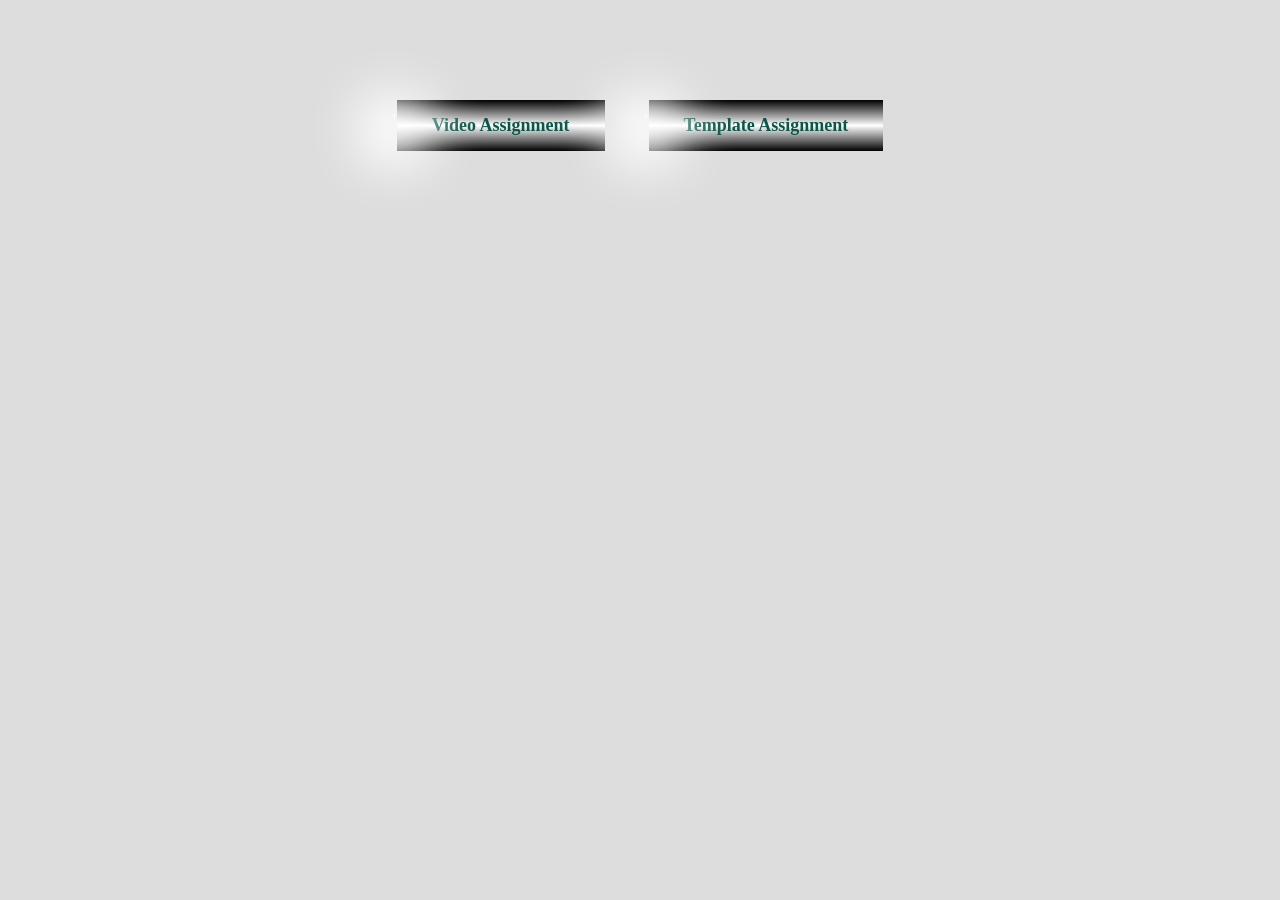
<file: index.html>
<!DOCTYPE html>
<html lang="en">
<head>
    <meta charset="UTF-8">
    <meta http-equiv="X-UA-Compatible" content="IE=edge">
    <meta name="viewport" content="width=device-width, initial-scale=1.0">
    <title>Document</title>
    <style>
        body{
            background-color: #ddd;
        }
        div{
            width: 800px;
            margin: 100px auto;
            text-align: center;
        }
        a{
            text-decoration: none;
            display: inline-block;
            color: rgb(10, 87, 74);
            font-weight: bold;
            padding: 15px 35px;
            font-size: 18px;
            margin: 0 20px;
            background-image: linear-gradient(#000,#fff,#000);
            position: relative;
            animation: name duration timing-function delay iteration-count direction fill-mode;
        }
        a::before {
        content: "";
        position: absolute;
        left: -4px;
        top: 15px;
        width: 2px;
        box-shadow: 0px 14px 51px 34px #fff;
        height: 2px;
        border-radius: 50%;
        background-color: rgb(255 255 255);
        animation: animiti 3s infinite 1s;
}
        @keyframes animiti{
            0%{
             opacity: 0;
              
             transform: translate(0px, 0px);
            }
            25%{
             opacity: .5;
              
              
            }
            50%{
              opacity: 1;
               
              
             /* transform: translate(165px, 0px); */
            }
            75%{
              opacity: .2;
               
              
             /* transform: translate(195px, 0px); */
            }
            100%{
              opacity: 0;
             
             transform: translate(205px, 0px);
            }
        }
    </style>
</head>
<body>
    <div>
        <a target="_blank" href="./videoassignment/index.html">Video Assignment</a>
        <a target="_blank" href="./templateassignment/index.html">Template Assignment</a>
    </div>
</body>
</html>
</file>
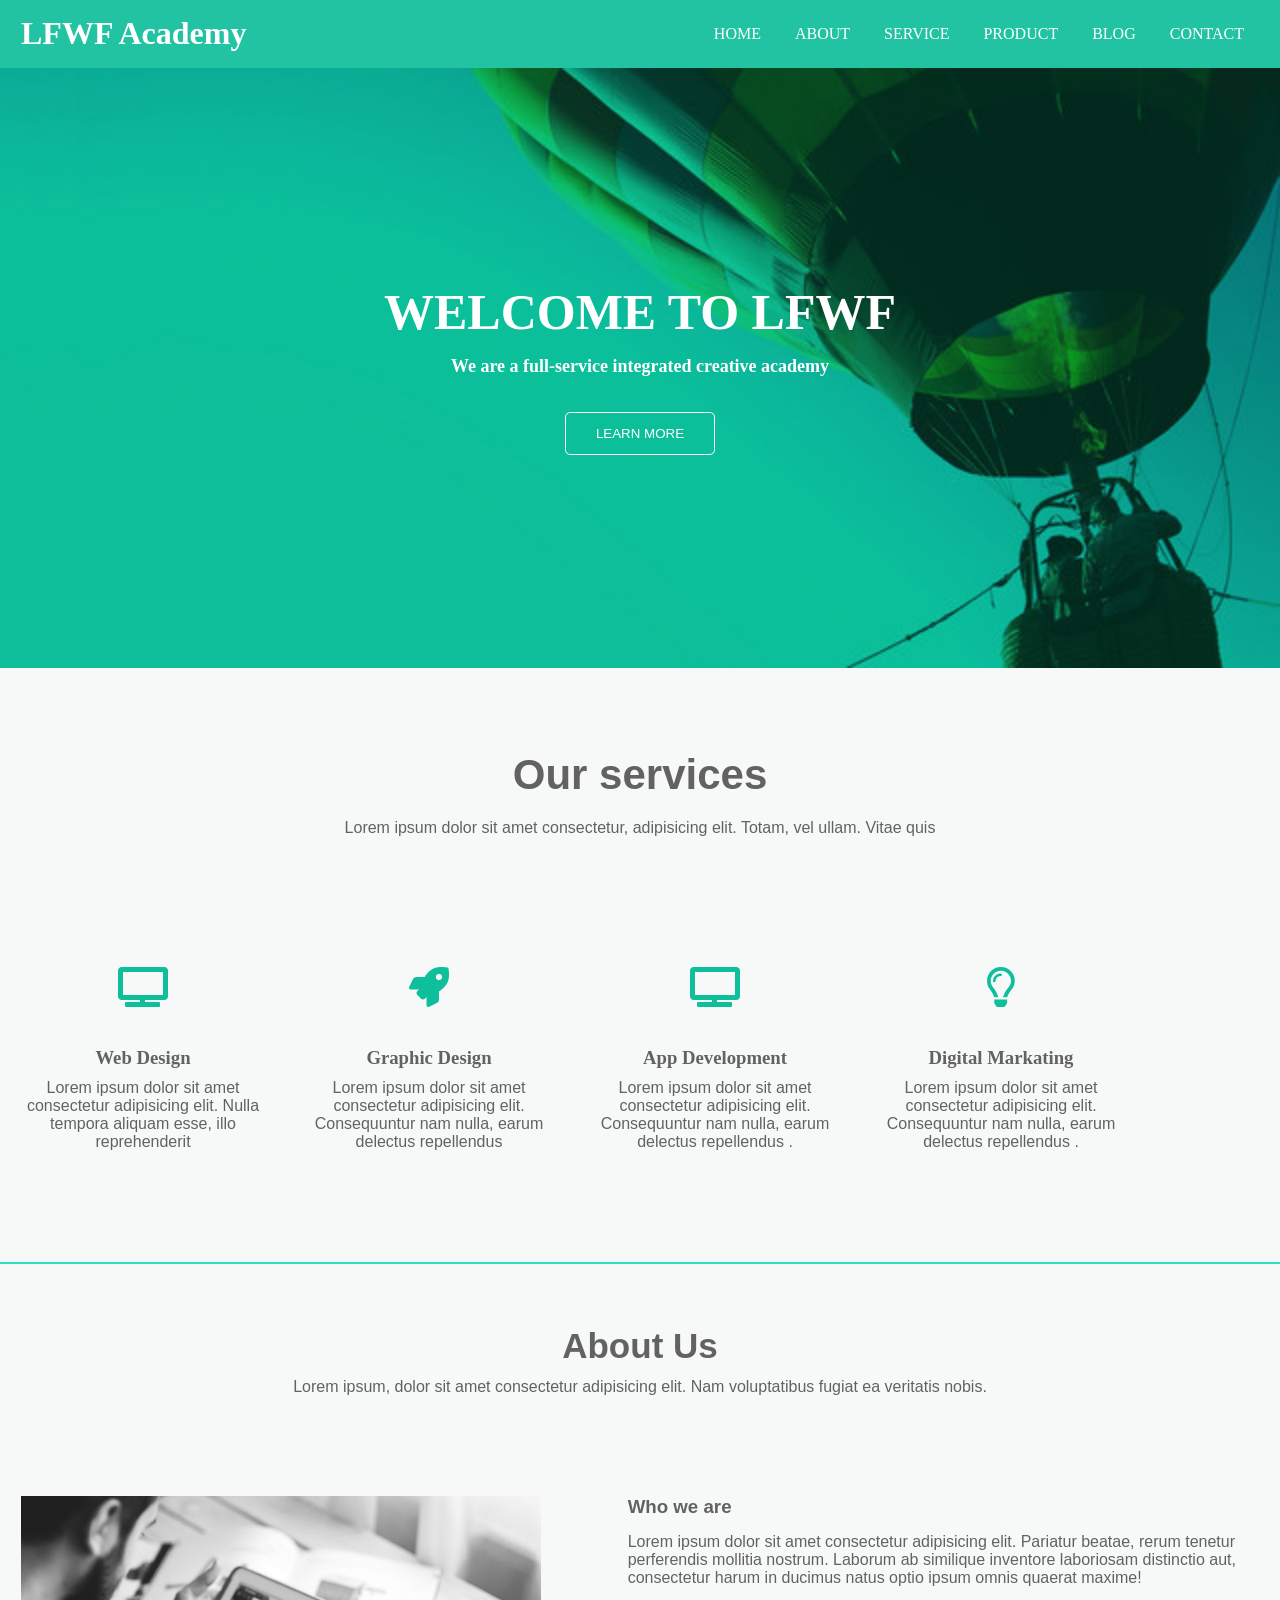
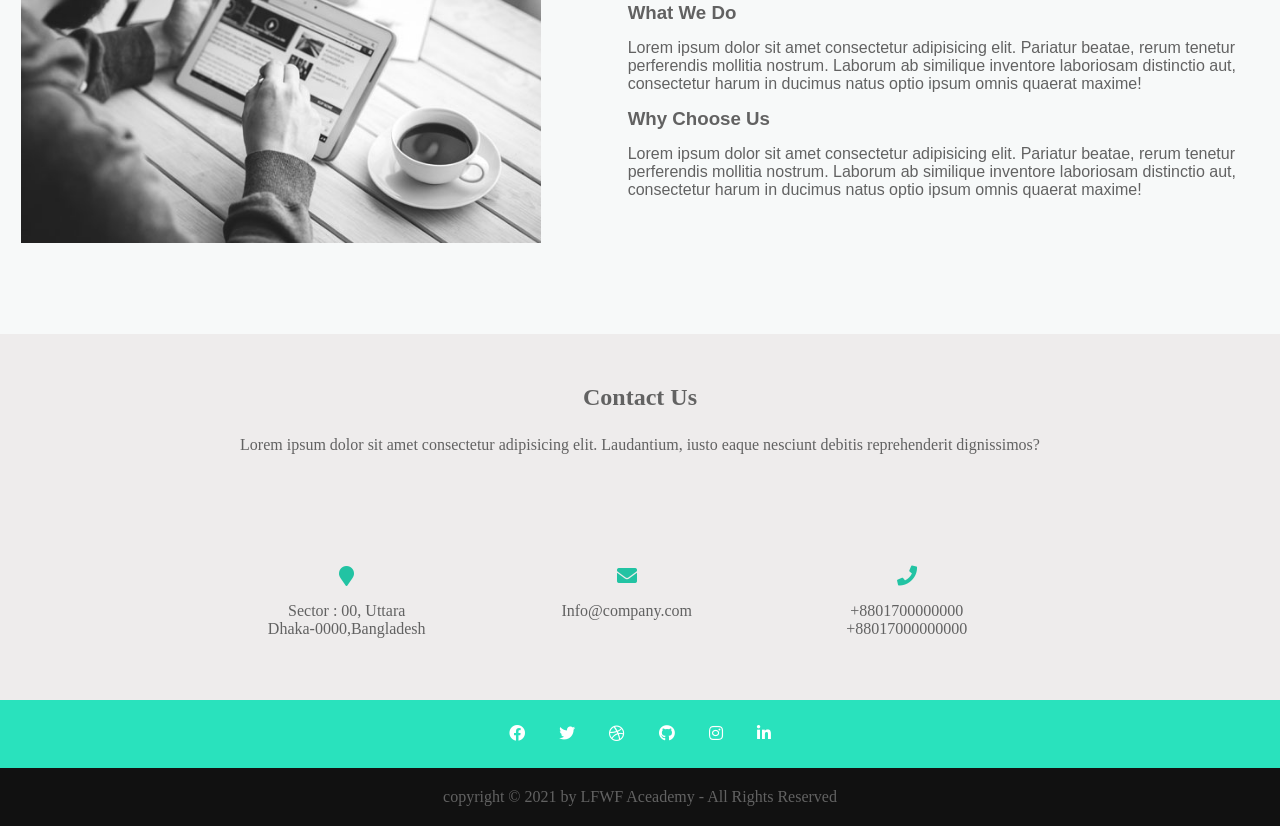
<file: templateassignment/index.html>
<!DOCTYPE html>
<html lang="en">

<head>
    <meta charset="UTF-8">
    <meta http-equiv="X-UA-Compatible" content="IE=edge">
    <meta name="viewport" content="width=device-width, initial-scale=1.0">
    <title>Templete</title>
    <link rel="stylesheet" href="https://cdnjs.cloudflare.com/ajax/libs/font-awesome/5.15.4/css/all.min.css">
    <link rel="stylesheet" type="text/css" href="https://stackpath.bootstrapcdn.com/font-awesome/4.7.0/css/font-awesome.min.css">
    <link rel="stylesheet" href="style.css">
    <link rel="stylesheet" href="./css/responsive.css">
</head>

<body>
     
    <div class="main-page header-bg">
        <div class="fulpage clear-fix">
            <!-- this is page start -->
            <div class="header-logo">
                <h1>LFWF Academy</h1>
            </div>
 <nav id="navBar">
     <ul>
     <li><a href="#">HOME</a></li>
     <li><a href="#">About</a></li>
     <li><a href="#">Service</a>
    <ul>
        <li><a href="#">DropWown</a></li>
        <li><a href="#">DropWown</a></li>
        <li><a href="#">DropWown</a>
        <ul>
            <li><a href="">List-item</a></li>
            <li><a href="">List-item</a></li>
            <li><a href="">List-item</a></li>
            <li><a href="">List-item</a></li>
            <li><a href="">List-item</a></li>
        </ul>
        </li>
        <li><a href="#">DropWown</a></li>
        <li><a href="#">DropWown</a></li>
    </ul>
    </li>
     <li><a href="#">Product</a></li>
     <li><a href="#">blog</a></li>
     <li><a href="#">Contact</a></li>
 </ul>
</nav>
         </div>
     </div> 
 <div class="main-page slide-bg">
         <div class="fulpage clear-fix">
             <section class="slider-section">
                 <h1>Welcome to lfwf</h1>
                 <span>We are a full-service integrated creative academy</span>
                 <button><a href="">Learn more</a></button>
             </section>

         </div>
     </div>
 <div class="main-page content-block-bg">
         <div class="fulpage clear-fix">
<section class="content-block">
    <h1>Our services</h1>
    <p>Lorem ipsum dolor sit amet consectetur, adipisicing elit. Totam, vel ullam. Vitae quis</p>
    <div class="block">
        <i class="fas fa-tv"></i>
        <h3>Web Design</h3>
        <p>Lorem ipsum dolor sit amet consectetur adipisicing elit. Nulla tempora aliquam esse, illo reprehenderit  </p>
    </div>
    <div class="block">
        <i class="fas fa-rocket"></i>
        <h3>Graphic Design</h3>
        <p>Lorem ipsum dolor sit amet consectetur adipisicing elit. Consequuntur nam nulla, earum delectus repellendus  </p>
    </div>
    <div class="block">
        <i class="fas fa-tv"></i>
        <h3>App Development</h3>
        <p>Lorem ipsum dolor sit amet consectetur adipisicing elit. Consequuntur nam nulla, earum delectus repellendus  .</p>
    </div>
    <div class="block r-blok">
        <i class="far fa-lightbulb"></i>
        <h3>Digital Markating</h3>
        <p>Lorem ipsum dolor sit amet consectetur adipisicing elit. Consequuntur nam nulla, earum delectus repellendus  .</p>
    </div>
   
</section>
         </div>
     </div>
     <div class="main-page">
         <div class="fulpage clear-fix">
<section class="section2">
    <h1>About Us</h1>
    <p id="s2p">Lorem ipsum, dolor sit amet consectetur adipisicing elit. Nam voluptatibus fugiat ea veritatis nobis.</p>
    <div class="imgdiv">
        <img src="./photos/about.jpg" alt="">

    </div>
    <div class="img-content clear-fix">
        <div class="img-detels">
            <h3>Who we are</h3>
            <p>Lorem ipsum dolor sit amet consectetur adipisicing elit. Pariatur beatae, rerum tenetur  perferendis mollitia nostrum. Laborum ab similique inventore laboriosam distinctio aut, consectetur harum in ducimus natus optio ipsum omnis quaerat maxime!</p>
        </div>
        <div class="img-detels">
            <h3>What We Do</h3>
            <p>Lorem ipsum dolor sit amet consectetur adipisicing elit. Pariatur beatae, rerum tenetur  perferendis mollitia nostrum. Laborum ab similique inventore laboriosam distinctio aut, consectetur harum in ducimus natus optio ipsum omnis quaerat maxime!</p>
        </div>
        <div class="img-detels img3333">
            <h3>Why Choose Us</h3>
            <p>Lorem ipsum dolor sit amet consectetur adipisicing elit. Pariatur beatae, rerum tenetur  perferendis mollitia nostrum. Laborum ab similique inventore laboriosam distinctio aut, consectetur harum in ducimus natus optio ipsum omnis quaerat maxime!</p>
        </div>
    </div>
</section>
         </div>
     </div>
      <div class="main-page last-section-bg">
         <div class="fulpage clear-fix">
<section class="last-section">
    <h1>Contact Us</h1>
    <p>Lorem ipsum dolor sit amet consectetur adipisicing elit. Laudantium, iusto eaque nesciunt debitis reprehenderit dignissimos?</p>
    <div class="all-contact-d">
        <div class="contact-detals">
            <i class="fas fa-map-marker"></i><br>
            <span>Sector : 00, Uttara <br> Dhaka-0000,Bangladesh</span>
        </div>
        <div class="contact-detals ct-bg">
            <i class="fas fa-envelope"></i><br>
            <span>Info@company.com</span>
        </div>
        <div class="contact-detals">
            <i class="fas fa-phone"></i><br>
            <span>+8801700000000 <br>+88017000000000</span>
        </div>
    </div>
   
</section>
         </div>
     </div>
      <div class="main-page local-bg">
         <div class="fulpage">
<ul class="foot-icon">
    <li><a target="_blank" href="https://www.facebook.com/romjan.ali.73113528/"><i class="fab fa-facebook"></i></a></li>
    <li><a href=""><i class="fab fa-twitter"></i></a></li>
    <li><a href=""><i class="fab fa-dribbble"></i></a></li>
    <li><a href=""><i class="fab fa-github"></i></a></li>
    <li><a href=""><i class="fab fa-instagram"></i></a></li>
    <li><a href=""><i class="fab fa-linkedin"></i></a></li>
</ul>
         </div>
     </div>
     <div class="main-page footer-bg">
         <div class="fulpage">
<footer class="last-footer">
     <p>copyright &copy; 2021 by LFWF Aceademy - All Rights Reserved</p>
</footer>
         </div>
     </div>
      
    
</body>

</html>
</file>
<file: templateassignment/style.css>
* {
    padding: 0;
    margin: 0;
    outline: none;
    box-sizing: border-box;
}
body{
    background: #f7f9f9;
    /* font-family: sans-serif; */
    /* font-family: Open Sans, sans-serif; */
}
.clear-fix::after{
    content: "";
    clear: both;
    display: block;
}
.main-page {
    width: 100%;
}

.fulpage {
    width: 1200px;
    margin: 0 auto;
}

 /* this is menu section start */
 .header-bg{
     background-color: #22C3A3;
 } 
.header-logo{
    width: 30%;
    float: left;
    color: #fff;
    padding: 15px 0;
} 
#navBar{
    width: 70%;
    float: right;
  
}
#navBar ul{
    text-align: right;
}
#navBar ul li{
    display: inline-block;
    list-style: none;
    position: relative;
}
#navBar ul li a{
    text-decoration: none;
    color: #fff;
    display: inline-block;
    padding: 25px 15px;
    text-transform: uppercase;
    transition: .5s;
}
#navBar ul li:hover > a{
    background-color: #1da187;
}
#navBar ul li ul{
    width: 200px;
    position: absolute;
    top: 100%;
    left: 0;
    background-color: #22C3A3;
    z-index: 1111;
    opacity: 0;
    visibility: hidden;
    
}
#navBar ul li:hover > ul{
opacity: 1;
visibility: visible;
transition: 1s;
}
#navBar ul li ul li{
    display: block;
    text-align: center;
    border-bottom: 1px solid #1a8f77;
    border-top: 1px solid #29e2bd;
    
}
#navBar ul li ul li a{
    display: block;
    padding: 14px 0;
}
#navBar ul li ul li ul{
    left: -100%;
    top: 0;
    z-index: 111;
}
.slide-bg{
    min-width: 100%;
    height: 600px;
    background-image: url(./photos/header-bg01.jpg);
    background-repeat: no-repeat;
    background-size: cover;
  background-position: center;
}
.slider-section{
    text-align: center;
    padding: 200px 0;
}
.slider-section h1{
    color: #fff;
    font-size: 50px;
    text-transform: uppercase;
    padding: 15px;
}
.slider-section span{
    color: #fff;
    display: block;
    font-size: 18px;
    font-weight: 900;
}
.slider-section button{
    text-transform: uppercase;
    background: transparent;
    border: 1px solid #fff;
    border-radius: 5px;
    margin-top: 35px;
    transition: .5s;
}
.slider-section button a{
    text-decoration: none;
    color: #fff;
    padding: 13px 30px;
    display: inline-block;
    background: transparent;

}
.slider-section button:hover{
    background:#1a8f77;
}
.content-block-bg{
    border-bottom: 2px solid #29e2bd;
padding: 0 0 100px;
}
.content-block{
    width: 100%;
    text-align: center;
    color: #626262;
     
}
.content-block h1{
    font-size: 42px;
    margin: 83px 0 20px;
    font-family: Open Sans, sans-serif;

}
.content-block p{
    margin-bottom: 100px;
    font-family: Open Sans, sans-serif;
    
}
.block {
    width: 250px;
    float: left;
    height: 225px;
    margin-right: 70px;
}
.r-blok{
    margin-right: 0;
}
.block h3{
    padding: 10px;
    
    /* font-family: Open Sans, sans-serif; */
}
.block i {
    color: #0DBF9B;
    font-size: 40px;
    padding: 30px 0;
}
.block p{
    color: #626262;
}

.section2{
    padding: 50px 0;
     height: 670px;
    font-family: Open Sans, sans-serif;
    color: #626262;
}
.section2 h1{
    font-size: 35px;
    padding: 12px 0;
    text-align: center;
}
.section2 #s2p{
    text-align: center;
    padding-bottom: 100px;
}
.imgdiv{
    width: 42%;
    height: auto;
    float: left;
}
.imgdiv img{
    max-width: 100%;
}
.img-content{
    width: 51%;
    float: right;
}
.img-detels p{
    padding: 15px 0;
}
.last-section-bg{
    background: #eeecec;
}
.last-section{
    text-align: center;
    padding-top: 50px;
    color: #626262;
}
.last-section p{
    padding: 25px 0 86px;
}
.all-contact-d{
    width: 70%;
    margin: 0 auto;
}
.contact-detals{
    width: 200px;
    height: 140px;
    float: left;
    margin: 10px 40px;
}
.contact-detals i {
    color: #22C3A3;
    font-size: 20px;
    padding: 16px 0;
}
.local-bg{
    background-color: #29e2bd;
}
.foot-icon{
    text-align: center;
}
.foot-icon li{
    display: inline-block;
}
.foot-icon li a {
    padding: 25px 15px;
    display: inline-block;
}
.foot-icon li a i{
    color: #fff;
}
.foot-icon li a i:hover{
    color: rgb(218, 209, 209);
}
.footer-bg{
    background-color: #111111;
}
.last-footer{
    text-align: center;
    padding: 20px 0;
}
.last-footer p{
    color: #626262;
}
</file>
<file: templateassignment/css/responsive.css>
/* X-Large devices (large desktops, less than 1400px) */
@media (max-width: 1399.98px) {
    .fulpage {
        width: 100%;
        /* margin: 0 auto; */
        max-width: 100%;
        padding: 0 21px;
    }
    .block {
        width: 245px;
        float: left;
        height: 225px;
        margin-right: 72px;
    }
}
@media (max-width: 1399px) {
    .fulpage {
        /* width: 100%;
        /* margin: 0 auto; */
        max-width: 100%;
        padding: 0 21px;
    } 
    .block {
        width: 244px;
        float: left;
        height: 225px;
        margin-right: 42px;
    }
}
@media (max-width: 1242px) {
    /* .fulpage {
         width: 100%;
        margin: 0 auto; 
        max-width: 100%;
        padding: 0 21px;
    }  */
    .block {
        width: 244px;
        float: left;
        height: 225px;
        margin-right: 35px;
    }
    .r-blok{
        margin-right: 0 !important;
    }
}

/* Large devices (desktops, less than 1200px) */
@media (max-width: 1199.98px) { 
    .header-bg {
        background-color: #0b826a;
    }
    .slide-bg {
        background-position: 100%;
        background-image: linear-gradient(#145a5ac4,#0f3e3e94),url(../photos/header-bg01.jpg);
    }
    .block {
        width: 23%;
        float: left;
        height: 225px;
        margin: 0 10px;
        box-shadow: 1px 1px 11px -6px;
    }
    .all-contact-d {
        width: 100%;
        margin: 0 auto;
    }
    .contact-detals {
        width: 29%;
        height: 140px;
        float: left;
        margin: 10px 20px;
    }

}

/* // Medium devices (tablets, less than 992px) */
@media (max-width: 1042px) { 
    .block {
        width: 47%;
       padding: 0 10px;
        margin: 10px;
        box-shadow: 1px 1px 11px -6px;
    }
}

/* // Small devices (landscape phones, less than 768px) */
@media (max-width: 965px) {
    .contact-detals {
        width: 24%;
        height: 140px;
        float: left;
        /* margin: 10px 20px; */
    }
    .img3333{
        display: none;
    }
    .section2 {
        padding: 50px 0;
        height: 529px;
        font-family: Open Sans, sans-serif;
        color: #626262;
    }
    .imgdiv {
        width: 47%;
        height: auto;
        float: left;
    }
    .img-detels {
        font-size: 13px;
        line-height: 20px;
    }
    .header-logo {
        width: 20%;
        float: left;
        color: #fff;
        padding: 15px 0;
        font-size: 10px;
    }
    #navBar {
        width: 80%;
        float: right;
    }
 }
@media (max-width: 767.98px) { 
    body {
        background: #ddd;
        /* font-family: sans-serif; */
        font-family: Open Sans, sans-serif;
    }
    .header-bg {
        background-color: #9a9797;
    }
    .fulpage {
        width: 100%;
        max-width: 100%;
        padding: 0 16px;
    }
    .header-logo {
        /* width: 30%; */
        /* float: left; */
        /* color: #fff; */
        padding: -1px 0;
        display: none;
    }
    #navBar {
        width: 100%;
        /* float: right; */
    }
    #navBar ul {
        text-align: center;
    }
    .slide-bg {
        background-position: 100%;
        background-image: linear-gradient(#b3b1b287,#b5b5b966),url(../photos/header-bg01.jpg);
    }
    .block {
        width: 46%;
        /* padding: 0 1px; */
        margin: 10px;
        box-shadow: 1px 1px 11px -6px;
    }
    .imgdiv {
        width: 100%;
        text-align: center;
        /* height: auto; */
        /* float: left; */
    }
    .img-content {
        width: 100%;
        float: right;
        margin-top: 22px;
    }
}

 /* X-Small devices (portrait phones, less than 576px) */
 @media (max-width: 575.98px) {
    body {
        background: #fff;
        /* font-family: sans-serif; */
        font-family: Open Sans, sans-serif;
    }
    .header-bg {
        background-color: #080808;
    }
    .header-logo {
        display: block;
    }
    .fulpage {
        width: 100%;
        max-width: 100%;
        margin: 0 auto;
        padding: 0 16px;
    }
    .header-logo {
        width: 100%;
        text-align: center;
        padding: 5px 0;
        font-size: 13px;
    }
    #navBar {
        width: 100%;
    }
    #navBar ul {
        text-align: center;
    }
    .slide-bg {
        min-width: 100%;
        background: cadetblue;
        height: 230px; 
    }
    .slider-section {
        text-align: center;
        padding: 30px 0;
    }
    .slider-section h1 {
        color: #fff;
        font-size: 30px;
        text-transform: capitalize;
        padding: 15px;
    }
    .slider-section span {
        font-size: 16px;  
    }
    .content-block {
        width: 100%;
        text-align: center;
        color: #626262;
    }
    .content-block h1 {
        font-size: 27px;
        margin: 13px 0;
        font-family: Open Sans, sans-serif;
    }
    .content-block p {
        margin-bottom: 50px;
        font-family: Open Sans, sans-serif;
    }
    .block {
         padding: 30px 0;
    }
    .block {
         width: 100%;
        margin: 0 auto;
    }
    .imgdiv {
        width: 100%;
    }
    .imgdiv img {
        width: 100%;
        margin: 0 auto;
        display: block;
    }
    .img-content {
        width: 100%;
        float: left;
        margin-top: 37px;
        /* padding-left: 41px; */
    }
    .all-contact-d {
        width: 100%;
        /* margin: 0 auto; */
    }
    .contact-detals {
        width: 100%;
        height: 130px;
        float: left;
        margin: 10px 0;
    }
    .local-bg {
        background-color: #3a3e3d;
    }
    .foot-icon li a {
        padding: 12px 15px;
        display: inline-block;
    }
    .last-footer p {
        color: #626262;
        font-size: 12px;
    }
     
 }

 /* No media query since the xxl breakpoint has no upper bound on its width
 XX-Large devices (larger desktops) */
</file>
